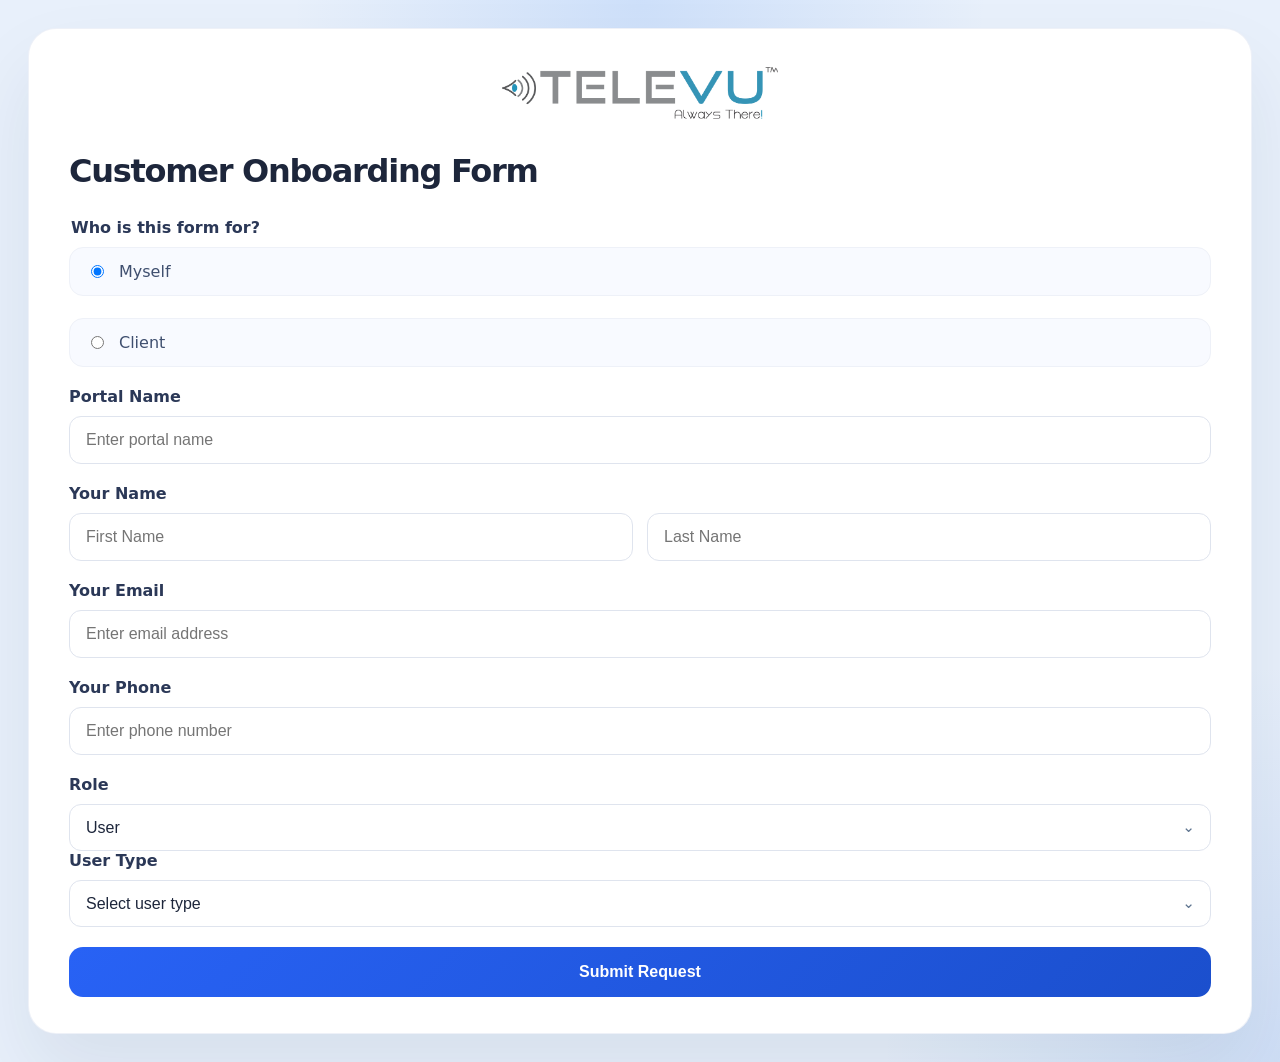
<file: index.html>
<!DOCTYPE html>
<html lang="en">
<head>
  <meta charset="UTF-8" />
  <meta name="viewport" content="width=device-width, initial-scale=1.0" />
  <title>Customer Onboarding Form</title>
  <link rel="stylesheet" href="styles.css" />
  <script src="config.js"></script>
  <script src="submit.js"></script>
</head>
<body>
  <div class="page-shell">
    <div class="form-card">
      <div class="brand">
        <img class="brand-logo" src="assets/logo.png" alt="TeleVU logo" />
      </div>
      <h1>Customer Onboarding Form</h1>
      <form id="main-onboarding-form" class="onboarding-form">
        <fieldset class="field-group radio-group">
          <legend class="field-label">Who is this form for?</legend>
          <label class="radio-item">
            <input type="radio" name="formFor" value="Myself" checked />
            <span>Myself</span>
          </label>
          <label class="radio-item">
            <input type="radio" name="formFor" value="Client" />
            <span>Client</span>
          </label>
        </fieldset>
        <label class="field-group">
          <span class="field-label">Portal Name</span>
          <input type="text" placeholder="Enter portal name" required />
        </label>
        <div class="two-column-row">
          <label class="field-group half">
            <span class="field-label">Your Name</span>
            <div class="name-row">
              <input type="text" placeholder="First Name" required />
              <input type="text" placeholder="Last Name" />
            </div>
          </label>
        </div>
        <label class="field-group">
          <span class="field-label">Your Email</span>
          <input type="email" placeholder="Enter email address" />
        </label>
        <label class="field-group">
          <span class="field-label">Your Phone</span>
          <input type="tel" placeholder="Enter phone number" required />
        </label>
        <div id="client-continue" class="field-group hidden">
          <p class="info-text">Client selected. Continue to the user details page to add users.</p>
          <a id="continue-to-user-details" class="button primary" href="index2.html">Continue to User details</a>
        </div>
        <div id="below-user-details" class="hidden">
          <label class="field-group">
            <span class="field-label">Role</span>
            <div class="select-shell">
              <select>
                <option>User</option>
                <option>Manager</option>
                <option>Guest</option>
                <option>Education</option>
              </select>
              <span class="select-icon">⌄</span>
            </div>
          </label>
          <label class="field-group">
            <span class="field-label">User Type</span>
            <div class="select-shell">
              <select id="user-type-select">
                <option value="" disabled selected>Select user type</option>
                <option>RemoteVU - Remote Expert</option>
                <option>CareVU - Patient Side</option>
              </select>
              <span class="select-icon">⌄</span>
            </div>
          </label>
          <div id="conditional-fields" class="hidden">
            <fieldset class="field-group checkbox-group">
              <legend class="field-label">
                Devices requested <strong>*</strong>
              </legend>
              <label class="checkbox-item">
                <input type="checkbox" name="devices" value="GlassVU" />
                <span>GlassVU - Smart Glasses for AR collaboration</span>
              </label>
              <label class="checkbox-item">
                <input type="checkbox" name="devices" value="ScreenVU" />
                <span>ScreenVU - Users who need to stream and share real-time video feeds from medical devices "e.g., endoscopes, ultrasounds, or monitors" into the session.</span>
              </label>
              <label class="checkbox-item">
                <input type="checkbox" name="devices" value="CamVU" />
                <span>CamVU - Users who want to use a mobile device as a portable camera source to broadcast from the clinical environment.</span>
              </label>
              <label class="checkbox-item">
                <input type="checkbox" name="devices" value="CamVU PTZ" />
                <span>CamVU PTZ - Dedicated high-definition Pan-Tilt-Zoom camera used for detailed viewing of clinical environments</span>
              </label>
              <label class="checkbox-item">
                <input type="checkbox" name="devices" value="TeleVU Station" />
                <span>TeleVU Station - Telepresence units (Carts or Rovers) designed for all-in-one solutions</span>
              </label>
            </fieldset>
            <label class="field-group">
              <span class="field-label">Where should the equipment be shipped to?</span>
              <textarea rows="4" placeholder="Enter shipping address"></textarea>
            </label>
            <label class="checkbox-toggle">
              <input type="checkbox" id="required-date-toggle" />
              <span>Is there a required date by which equipment must be received?</span>
            </label>
            <div id="delivery-date-group" class="field-group hidden">
              <label>
                <span class="field-label">Enter the required delivery date</span>
                <input type="date" />
                <span class="field-note">MM/dd/yyyy</span>
              </label>
            </div>
          </div>
          <div id="additional-info-group" class="field-group hidden">
            <label>
              <span class="field-label">Please provide any additional information or special instructions for your onboarding</span>
              <textarea rows="5" placeholder="Enter additional information"></textarea>
            </label>
          </div>
        </div>
        <div id="form-status" class="form-status" role="status" aria-live="polite"></div>
        <button id="main-submit" type="submit">Submit Request</button>
      </form>
    </div>
  </div>
  <script>
    const userTypeSelect = document.getElementById('user-type-select');
    const conditionalFields = document.getElementById('conditional-fields');
    const additionalInfoGroup = document.getElementById('additional-info-group');
    const clientContinue = document.getElementById('client-continue');
    const mainSubmit = document.getElementById('main-submit');
    const continueToUserDetails = document.getElementById('continue-to-user-details');
    const requiredDateToggle = document.getElementById('required-date-toggle');
    const deliveryGroup = document.getElementById('delivery-date-group');
    const form = document.getElementById('main-onboarding-form');
    const statusBox = document.getElementById('form-status');
    const MAIN_FORM_DRAFT_KEY = 'onboardingMainFormDraft';

    function persistMainFormDraft() {
      try {
        sessionStorage.setItem(MAIN_FORM_DRAFT_KEY, JSON.stringify(collectMainFormData()));
      } catch (error) {
        // Ignore storage failures and continue navigation/submission.
      }
    }

    function readMainFormDraft() {
      try {
        const raw = sessionStorage.getItem(MAIN_FORM_DRAFT_KEY);
        return raw ? JSON.parse(raw) : null;
      } catch (error) {
        return null;
      }
    }

    function restoreMainFormDraft() {
      const draft = readMainFormDraft();
      if (!draft) {
        return;
      }

      const selectedFor = draft.formFor || 'Myself';
      const selectedForRadio = form.querySelector(`input[name="formFor"][value="${selectedFor}"]`);
      if (selectedForRadio) {
        selectedForRadio.checked = true;
      }

      form.querySelector('input[placeholder="Enter portal name"]').value = draft.portalName || '';
      form.querySelector('.name-row input[placeholder="First Name"]').value = draft.firstName || '';
      form.querySelector('.name-row input[placeholder="Last Name"]').value = draft.lastName || '';
      form.querySelector('input[type="email"]').value = draft.email || '';
      form.querySelector('input[type="tel"]').value = draft.phone || '';
      form.querySelector('select').value = draft.role || 'User';
      userTypeSelect.value = draft.userType || '';

      const devices = Array.isArray(draft.devices) ? draft.devices : [];
      form.querySelectorAll('input[name="devices"]').forEach((checkbox) => {
        checkbox.checked = devices.includes(checkbox.value);
      });

      form.querySelector('textarea[placeholder="Enter shipping address"]').value = draft.shippingAddress || '';
      form.querySelectorAll('textarea')[1].value = draft.additionalInfo || '';
      const dateInput = form.querySelector('input[type="date"]');
      if (dateInput) {
        dateInput.value = draft.requiredDeliveryDate || '';
      }
      requiredDateToggle.checked = Boolean(draft.requiredDeliveryDate);
      updateDeliveryVisibility();
      updateConditionalFields();
    }

    function clearMainFormDraft() {
      sessionStorage.removeItem(MAIN_FORM_DRAFT_KEY);
    }

    function setStatus(message, type = 'info') {
      statusBox.textContent = message;
      statusBox.className = `form-status ${type}`;
    }

    function updateDeliveryVisibility() {
      deliveryGroup.classList.toggle('hidden', !requiredDateToggle.checked);
    }

    function updateConditionalFields() {
      const selected = userTypeSelect.value;
      const isRemoteExpert = selected === 'RemoteVU - Remote Expert';
      const hasSelection = selected !== '';
      const clientSelected = document.querySelector('input[name="formFor"]:checked').value === 'Client';

      if (!hasSelection) {
        conditionalFields.classList.add('hidden');
        additionalInfoGroup.classList.add('hidden');
      } else if (isRemoteExpert) {
        conditionalFields.classList.add('hidden');
        additionalInfoGroup.classList.remove('hidden');
      } else {
        conditionalFields.classList.remove('hidden');
        additionalInfoGroup.classList.remove('hidden');
      }

      clientContinue.classList.toggle('hidden', !clientSelected);
      mainSubmit.classList.toggle('hidden', clientSelected);
      document.getElementById('below-user-details').classList.toggle('hidden', clientSelected);

      if (!hasSelection) {
        requiredDateToggle.checked = false;
        updateDeliveryVisibility();
      }
    }

    function collectMainFormData() {
      return {
        source: 'main-form',
        formFor: document.querySelector('input[name="formFor"]:checked').value,
        portalName: form.querySelector('input[placeholder="Enter portal name"]').value.trim(),
        firstName: form.querySelector('.name-row input[placeholder="First Name"]').value.trim(),
        lastName: form.querySelector('.name-row input[placeholder="Last Name"]').value.trim(),
        email: form.querySelector('input[type="email"]').value.trim(),
        phone: form.querySelector('input[type="tel"]').value.trim(),
        role: form.querySelector('select').value,
        userType: userTypeSelect.value,
        devices: Array.from(form.querySelectorAll('input[name="devices"]:checked')).map((input) => input.value),
        shippingAddress: form.querySelector('textarea[placeholder="Enter shipping address"]').value.trim(),
        additionalInfo: form.querySelectorAll('textarea')[1]?.value.trim() || '',
        requiredDeliveryDate: form.querySelector('input[type="date"]').value,
      };
    }

    function buildMainSubmission(data, submissionId) {
      return {
        subject: `New Onboarding Submission - ${data.portalName || 'Unknown portal'} (${submissionId})`,
        replyto: data.email,
        submission_id: submissionId,
        source: data.source,
        form_for: data.formFor,
        portal_name: data.portalName,
        first_name: data.firstName,
        last_name: data.lastName,
        email: data.email,
        phone: data.phone,
        role: data.role,
        user_type: data.userType,
        devices: OnboardingSubmit.joinList(data.devices),
        shipping_address: data.shippingAddress,
        additional_info: data.additionalInfo,
        required_delivery_date: data.requiredDeliveryDate,
      };
    }

    async function handleMainSubmit(event) {
      event.preventDefault();

      setStatus('Submitting your request...', 'loading');
      mainSubmit.disabled = true;

      try {
        persistMainFormDraft();

        const submissionId = OnboardingSubmit.buildSubmissionId();
        await OnboardingSubmit.send(buildMainSubmission(collectMainFormData(), submissionId));

        setStatus(`Your request was submitted successfully. Reference: ${submissionId}`, 'success');
        form.reset();
        clearMainFormDraft();
        updateConditionalFields();
        setTimeout(() => {
          window.location.href = 'index.html';
        }, 5000);
      } catch (error) {
        // Keep the customer's answers so they can retry without retyping.
        setStatus(error.message || 'Submission failed. Please try again.', 'error');
        mainSubmit.disabled = false;
      }
    }

    function handleContinueToUserDetails(event) {
      event.preventDefault();
      persistMainFormDraft();
      window.location.href = 'index2.html';
    }

    requiredDateToggle.addEventListener('change', updateDeliveryVisibility);
    userTypeSelect.addEventListener('change', updateConditionalFields);
    document.querySelectorAll('input[name="formFor"]').forEach((radio) => {
      radio.addEventListener('change', updateConditionalFields);
    });
    form.addEventListener('input', persistMainFormDraft);
    form.addEventListener('change', persistMainFormDraft);
    continueToUserDetails.addEventListener('click', handleContinueToUserDetails);
    form.addEventListener('submit', handleMainSubmit);
    restoreMainFormDraft();
    updateConditionalFields();
  </script>
</body>
</html>
</file>
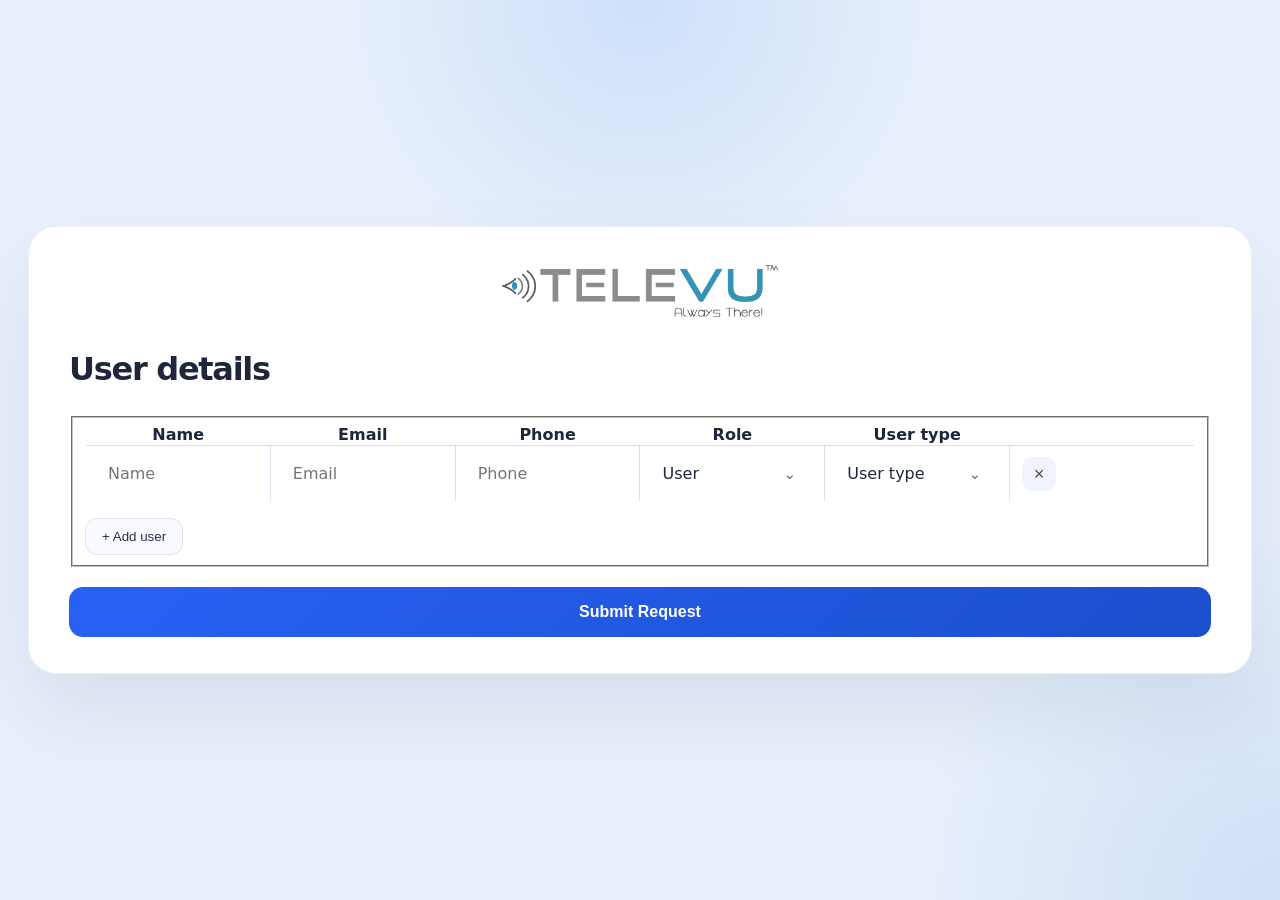
<file: index2.html>
<!DOCTYPE html>
<html lang="en">
<head>
  <meta charset="UTF-8" />
  <meta name="viewport" content="width=device-width, initial-scale=1.0" />
  <title>User Details</title>
  <link rel="stylesheet" href="styles.css" />
  <script src="config.js"></script>
  <script src="submit.js"></script>
</head>
<body>
  <div class="page-shell">
    <div class="form-card">
      <div class="brand">
        <img class="brand-logo" src="assets/logo.png" alt="TeleVU logo" />
      </div>
      <h1>User details</h1>
      <form id="user-details-form" class="onboarding-form">
        <fieldset class="field-group user-details-table-wrapper">
          <table class="user-details-table">
            <thead>
              <tr>
                <th>Name</th>
                <th>Email</th>
                <th>Phone</th>
                <th>Role</th>
                <th>User type</th>
                <th></th>
              </tr>
            </thead>
            <tbody id="user-rows">
              <tr class="user-row">
                <td><input type="text" placeholder="Name" /></td>
                <td><input type="email" placeholder="Email" /></td>
                <td><input type="tel" placeholder="Phone" /></td>
                <td>
                  <div class="select-shell small">
                    <select>
                      <option>User</option>
                      <option>Manager</option>
                      <option>Guest</option>
                      <option>Education</option>
                    </select>
                    <span class="select-icon">⌄</span>
                  </div>
                </td>
                <td>
                  <div class="select-shell small">
                    <select class="user-type-select">
                      <option value="" disabled selected>User type</option>
                      <option>RemoteVU - Remote Expert</option>
                      <option>CareVU - Patient Side</option>
                    </select>
                    <span class="select-icon">⌄</span>
                  </div>
                </td>
                <td><button type="button" class="row-action remove-row" aria-label="Remove user row">×</button></td>
              </tr>
              <tr class="user-details-row hidden">
                <td colspan="6">
                  <div class="details-panel">
                    <div class="details-summary">
                      <span class="details-summary-text">CareVU details available</span>
                      <button type="button" class="details-toggle button small">Edit details</button>
                    </div>
                    <div class="details-body hidden">
                      <fieldset class="field-group checkbox-group">
                        <legend class="field-label">Devices requested</legend>
                        <label class="checkbox-item">
                          <input type="checkbox" name="devices" value="GlassVU" />
                          <span>GlassVU - Smart Glasses for AR collaboration</span>
                        </label>
                        <label class="checkbox-item">
                          <input type="checkbox" name="devices" value="ScreenVU" />
                          <span>ScreenVU - Users who need to stream and share real-time video feeds from medical devices.</span>
                        </label>
                        <label class="checkbox-item">
                          <input type="checkbox" name="devices" value="CamVU" />
                          <span>CamVU - Users who want to use a mobile device as a portable camera source.</span>
                        </label>
                        <label class="checkbox-item">
                          <input type="checkbox" name="devices" value="CamVU PTZ" />
                          <span>CamVU PTZ - High-definition Pan-Tilt-Zoom camera for clinical viewing.</span>
                        </label>
                        <label class="checkbox-item">
                          <input type="checkbox" name="devices" value="TeleVU Station" />
                          <span>TeleVU Station - Telepresence unit for all-in-one solutions.</span>
                        </label>
                      </fieldset>
                      <label class="field-group">
                        <span class="field-label">Where should the equipment be shipped to?</span>
                        <textarea rows="4" placeholder="Enter shipping address"></textarea>
                      </label>
                      <label class="field-group">
                        <span class="field-label">Please provide any additional information or special instructions for your onboarding</span>
                        <textarea rows="5" placeholder="Enter additional information"></textarea>
                      </label>
                    </div>
                  </div>
                </td>
              </tr>
            </tbody>
          </table>
          <button type="button" id="add-user-row" class="secondary">+ Add user</button>
          <p id="user-limit-note" class="field-note hidden" role="status" aria-live="polite"></p>
        </fieldset>
        <div id="form-status" class="form-status" role="status" aria-live="polite"></div>
        <button id="user-submit" type="submit">Submit Request</button>
      </form>
    </div>
  </div>
  <script>
    const addUserRowButton = document.getElementById('add-user-row');
    const userRows = document.getElementById('user-rows');
    const form = document.getElementById('user-details-form');
    const statusBox = document.getElementById('form-status');
    const submitButton = document.getElementById('user-submit');
    const userLimitNote = document.getElementById('user-limit-note');
    const MAIN_FORM_DRAFT_KEY = 'onboardingMainFormDraft';
    const USER_DETAILS_DRAFT_KEY = 'onboardingUserDetailsDraft';

    function readMainFormDraft() {
      try {
        const raw = sessionStorage.getItem(MAIN_FORM_DRAFT_KEY);
        return raw ? JSON.parse(raw) : null;
      } catch (error) {
        return null;
      }
    }

    function readUserDetailsDraft() {
      try {
        const raw = sessionStorage.getItem(USER_DETAILS_DRAFT_KEY);
        return raw ? JSON.parse(raw) : null;
      } catch (error) {
        return null;
      }
    }

    function persistUserDetailsDraft() {
      try {
        sessionStorage.setItem(USER_DETAILS_DRAFT_KEY, JSON.stringify({
          source: 'user-details-form',
          mainForm: readMainFormDraft(),
          users: collectUserRows(),
        }));
      } catch (error) {
        // Ignore storage failures and continue submission.
      }
    }

    function clearMainFormDraft() {
      sessionStorage.removeItem(MAIN_FORM_DRAFT_KEY);
    }

    function clearUserDetailsDraft() {
      sessionStorage.removeItem(USER_DETAILS_DRAFT_KEY);
    }

    function setStatus(message, type = 'info') {
      statusBox.textContent = message;
      statusBox.className = `form-status ${type}`;
    }

    function updateCarevuDetails(row, select) {
      const detailsRow = row.nextElementSibling;
      const showDetails = select.value === 'CareVU - Patient Side';
      detailsRow.classList.toggle('hidden', !showDetails);
      if (showDetails) {
        toggleDetailsBody(detailsRow, false);
      }
    }

    function updateAddUserState() {
      const atLimit = userRows.querySelectorAll('.user-row').length >= OnboardingSubmit.MAX_USERS;
      addUserRowButton.disabled = atLimit;
      userLimitNote.textContent = atLimit
        ? `You've reached the maximum of ${OnboardingSubmit.MAX_USERS} users per request. To add more, submit this request and start a new one.`
        : '';
      userLimitNote.classList.toggle('hidden', !atLimit);
    }

    function bindUserTypeListener(row, select) {
      select.addEventListener('change', () => updateCarevuDetails(row, select));
    }

    function toggleDetailsBody(detailsRow, expanded) {
      const detailsBody = detailsRow.querySelector('.details-body');
      const toggleButton = detailsRow.querySelector('.details-toggle');
      detailsBody.classList.toggle('hidden', !expanded);
      toggleButton.textContent = expanded ? 'Hide details' : 'Edit details';
    }

    function bindDetailsToggle(detailsRow) {
      detailsRow.querySelector('.details-toggle').addEventListener('click', () => {
        const detailsBody = detailsRow.querySelector('.details-body');
        toggleDetailsBody(detailsRow, detailsBody.classList.contains('hidden'));
      });
    }

    function createDetailsRow() {
      const row = document.createElement('tr');
      row.className = 'user-details-row hidden';
      row.innerHTML = `
        <td colspan="6">
          <div class="details-panel">
            <div class="details-summary">
              <span class="details-summary-text">CareVU details available</span>
              <button type="button" class="details-toggle button small">Edit details</button>
            </div>
            <div class="details-body hidden">
              <fieldset class="field-group checkbox-group">
                <legend class="field-label">Devices requested</legend>
                <label class="checkbox-item">
                  <input type="checkbox" name="devices" value="GlassVU" />
                  <span>GlassVU - Smart Glasses for AR collaboration</span>
                </label>
                <label class="checkbox-item">
                  <input type="checkbox" name="devices" value="ScreenVU" />
                  <span>ScreenVU - Users who need to stream and share real-time video feeds from medical devices.</span>
                </label>
                <label class="checkbox-item">
                  <input type="checkbox" name="devices" value="CamVU" />
                  <span>CamVU - Users who want to use a mobile device as a portable camera source.</span>
                </label>
                <label class="checkbox-item">
                  <input type="checkbox" name="devices" value="CamVU PTZ" />
                  <span>CamVU PTZ - High-definition Pan-Tilt-Zoom camera for clinical viewing.</span>
                </label>
                <label class="checkbox-item">
                  <input type="checkbox" name="devices" value="TeleVU Station" />
                  <span>TeleVU Station - Telepresence unit for all-in-one solutions.</span>
                </label>
              </fieldset>
              <label class="field-group">
                <span class="field-label">Where should the equipment be shipped to?</span>
                <textarea rows="4" placeholder="Enter shipping address"></textarea>
              </label>
              <label class="field-group">
                <span class="field-label">Please provide any additional information or special instructions for your onboarding</span>
                <textarea rows="5" placeholder="Enter additional information"></textarea>
              </label>
            </div>
          </div>
        </td>
      `;
      bindDetailsToggle(row);
      return row;
    }

    function createUserRow() {
      const row = document.createElement('tr');
      row.className = 'user-row';
      row.innerHTML = `
        <td><input type="text" placeholder="Name" /></td>
        <td><input type="email" placeholder="Email" /></td>
        <td><input type="tel" placeholder="Phone" /></td>
        <td>
          <div class="select-shell small">
            <select>
              <option>User</option>
              <option>Manager</option>
              <option>Guest</option>
              <option>Education</option>
            </select>
            <span class="select-icon">⌄</span>
          </div>
        </td>
        <td>
          <div class="select-shell small">
            <select class="user-type-select">
              <option value="" disabled selected>User type</option>
              <option>RemoteVU - Remote Expert</option>
              <option>CareVU - Patient Side</option>
            </select>
            <span class="select-icon">⌄</span>
          </div>
        </td>
        <td><button type="button" class="row-action remove-row" aria-label="Remove user row">×</button></td>
      `;

      const detailsRow = createDetailsRow();
      bindUserTypeListener(row, row.querySelector('.user-type-select'));

      row.querySelector('.remove-row').addEventListener('click', () => {
        if (userRows.querySelectorAll('.user-row').length > 1) {
          row.remove();
          detailsRow.remove();
          updateAddUserState();
        }
      });

      return { row, detailsRow };
    }

    function collectUserRows() {
      return Array.from(userRows.querySelectorAll('.user-row')).map((row) => {
        const detailsRow = row.nextElementSibling;
        const detailsBody = detailsRow ? detailsRow.querySelector('.details-body') : null;
        return {
          name: row.querySelector('input[placeholder="Name"]').value.trim(),
          email: row.querySelector('input[placeholder="Email"]').value.trim(),
          phone: row.querySelector('input[placeholder="Phone"]').value.trim(),
          role: row.querySelector('select').value,
          userType: row.querySelector('.user-type-select').value,
          devices: detailsBody ? Array.from(detailsBody.querySelectorAll('input[name="devices"]:checked')).map((input) => input.value) : [],
          shippingAddress: detailsBody ? detailsBody.querySelector('textarea').value.trim() : '',
          additionalInfo: detailsBody ? detailsBody.querySelectorAll('textarea')[1].value.trim() : '',
        };
      });
    }

    function resetUserDetailsForm() {
      form.reset();

      Array.from(userRows.querySelectorAll('.user-row')).forEach((row, index) => {
        if (index > 0) {
          const detailsRow = row.nextElementSibling;
          row.remove();
          if (detailsRow && detailsRow.classList.contains('user-details-row')) {
            detailsRow.remove();
          }
        }
      });

      const firstRow = userRows.querySelector('.user-row');
      const firstDetails = firstRow ? firstRow.nextElementSibling : null;

      if (firstRow) {
        const firstType = firstRow.querySelector('.user-type-select');
        if (firstType) {
          firstType.selectedIndex = 0;
          updateCarevuDetails(firstRow, firstType);
        }
      }

      if (firstDetails) {
        toggleDetailsBody(firstDetails, false);
        firstDetails.classList.add('hidden');
      }
      updateAddUserState();
    }

    function restoreUserDetailsDraft() {
      const draft = readUserDetailsDraft();
      if (!draft || !Array.isArray(draft.users)) {
        return;
      }

      Array.from(userRows.querySelectorAll('.user-row')).forEach((row) => {
        const detailsRow = row.nextElementSibling;
        row.remove();
        if (detailsRow && detailsRow.classList.contains('user-details-row')) {
          detailsRow.remove();
        }
      });

      draft.users.slice(0, OnboardingSubmit.MAX_USERS).forEach((user) => {
        const { row, detailsRow } = createUserRow();
        row.querySelector('input[placeholder="Name"]').value = user.name || '';
        row.querySelector('input[placeholder="Email"]').value = user.email || '';
        row.querySelector('input[placeholder="Phone"]').value = user.phone || '';
        row.querySelector('select').value = user.role || 'User';
        row.querySelector('.user-type-select').value = user.userType || '';

        const detailsBody = detailsRow.querySelector('.details-body');
        if (detailsBody) {
          const devices = Array.isArray(user.devices) ? user.devices : [];
          detailsBody.querySelectorAll('input[name="devices"]').forEach((checkbox) => {
            checkbox.checked = devices.includes(checkbox.value);
          });
          detailsBody.querySelector('textarea').value = user.shippingAddress || '';
          detailsBody.querySelectorAll('textarea')[1].value = user.additionalInfo || '';
        }

        updateCarevuDetails(row, row.querySelector('.user-type-select'));
        userRows.appendChild(row);
        userRows.appendChild(detailsRow);
      });
    }

    // splitforms stores flat fields only, so each user becomes a numbered set of columns.
    function buildUserDetailsSubmission(mainForm, users, submissionId) {
      const fields = {
        subject: `New Onboarding Submission - ${mainForm.portalName || 'Unknown portal'} - ${users.length} user${users.length === 1 ? '' : 's'} (${submissionId})`,
        replyto: mainForm.email || '',
        submission_id: submissionId,
        source: 'user-details-form',
        form_for: mainForm.formFor || '',
        portal_name: mainForm.portalName || '',
        first_name: mainForm.firstName || '',
        last_name: mainForm.lastName || '',
        email: mainForm.email || '',
        phone: mainForm.phone || '',
        user_count: users.length,
      };

      users.forEach((user, index) => {
        const prefix = `user_${index + 1}_`;
        fields[`${prefix}name`] = user.name;
        fields[`${prefix}email`] = user.email;
        fields[`${prefix}phone`] = user.phone;
        fields[`${prefix}role`] = user.role;
        fields[`${prefix}user_type`] = user.userType;
        fields[`${prefix}devices`] = OnboardingSubmit.joinList(user.devices);
        fields[`${prefix}shipping_address`] = user.shippingAddress;
        fields[`${prefix}additional_info`] = user.additionalInfo;
      });

      return fields;
    }

    async function handleUserSubmit(event) {
      event.preventDefault();

      const users = collectUserRows().filter((user) => user.name || user.email || user.phone);
      if (users.length === 0) {
        setStatus('Please add at least one user before submitting.', 'error');
        return;
      }
      if (users.length > OnboardingSubmit.MAX_USERS) {
        setStatus(`Please submit at most ${OnboardingSubmit.MAX_USERS} users at a time.`, 'error');
        return;
      }

      setStatus('Submitting your request...', 'loading');
      submitButton.disabled = true;

      try {
        const mainForm = readMainFormDraft() || {};
        const submissionId = OnboardingSubmit.buildSubmissionId();
        await OnboardingSubmit.send(buildUserDetailsSubmission(mainForm, users, submissionId));

        setStatus(`Your user details were submitted successfully. Reference: ${submissionId}`, 'success');
        resetUserDetailsForm();
        clearMainFormDraft();
        clearUserDetailsDraft();
        setTimeout(() => {
          window.location.href = 'index.html';
        }, 5000);
      } catch (error) {
        // Keep the entered users so they can retry without retyping.
        setStatus(error.message || 'Submission failed. Please try again.', 'error');
        submitButton.disabled = false;
      }
    }

    addUserRowButton.addEventListener('click', () => {
      if (userRows.querySelectorAll('.user-row').length >= OnboardingSubmit.MAX_USERS) {
        return;
      }
      const { row, detailsRow } = createUserRow();
      userRows.appendChild(row);
      userRows.appendChild(detailsRow);
      updateAddUserState();
      persistUserDetailsDraft();
      row.querySelector('input[placeholder="Name"]').focus();
    });

    const initialRow = userRows.querySelector('.user-row');
    const initialDetailsRow = initialRow.nextElementSibling;

    initialRow.querySelector('.remove-row').addEventListener('click', () => {
      if (userRows.querySelectorAll('.user-row').length > 1) {
        initialRow.remove();
        initialDetailsRow.remove();
        updateAddUserState();
      }
    });

    bindUserTypeListener(initialRow, initialRow.querySelector('.user-type-select'));
    bindDetailsToggle(initialDetailsRow);
    form.addEventListener('input', persistUserDetailsDraft);
    form.addEventListener('change', persistUserDetailsDraft);
    form.addEventListener('submit', handleUserSubmit);
    restoreUserDetailsDraft();
    updateAddUserState();
  </script>
</body>
</html>
</file>
<file: styles.css>
:root {
  color-scheme: light;
  font-family: Inter, system-ui, -apple-system, BlinkMacSystemFont, "Segoe UI", sans-serif;
  background: #e8f0fb;
  color: #1d263b;
}
* {
  box-sizing: border-box;
}
body {
  margin: 0;
  min-height: 100vh;
  display: grid;
  place-items: center;
  background: radial-gradient(circle at top, rgba(66, 138, 245, 0.16), transparent 28%),
              radial-gradient(circle at bottom right, rgba(23, 96, 211, 0.12), transparent 24%),
              #e8f0fb;
}
.page-shell {
  width: min(100%, 1280px);
  padding: 28px;
}
.form-card {
  background: white;
  border-radius: 28px;
  box-shadow: 0 40px 80px rgba(15, 35, 70, 0.08);
  padding: 36px 40px;
  border: 1px solid rgba(48, 83, 159, 0.08);
}
.brand {
  display: flex;
  align-items: center;
  justify-content: center;
  gap: 12px;
  margin: 0 auto 28px;
}
.brand-logo {
  width: 280px;
  max-width: 100%;
  height: auto;
  border-radius: 12px;
}
.brand span {
  color: #4d5e7e;
  font-size: 0.95rem;
  letter-spacing: 0.04em;
}
h1 {
  margin: 0 0 28px;
  font-size: clamp(2rem, 2.4vw, 2.75rem);
  letter-spacing: -0.04em;
}
.onboarding-form {
  display: grid;
  gap: 20px;
}
.field-group {
  display: grid;
  gap: 10px;
}
.field-label {
  display: block;
  font-weight: 600;
  color: #2b3857;
}
.field-label strong {
  color: #d34242;
}
input[type="text"],
input[type="email"],
input[type="tel"],
input[type="date"],
select,
textarea {
  width: 100%;
  padding: 14px 16px;
  border: 1.8px solid #dfe4ee;
  border-radius: 12px;
  background: #fff;
  color: #1d263b;
  font-size: 1rem;
  transition: border-color 0.2s ease, box-shadow 0.2s ease;
}
textarea {
  resize: vertical;
  min-height: 120px;
}
select {
  appearance: none;
  -webkit-appearance: none;
  -moz-appearance: none;
  background-image: none;
}
input:focus,
select:focus,
textarea:focus {
  outline: none;
  border-color: #5e8cff;
  box-shadow: 0 0 0 4px rgba(94, 140, 255, 0.12);
}
.field-note {
  color: #5e748f;
  font-size: 0.88rem;
}
.checkbox-toggle {
  display: flex;
  gap: 14px;
  align-items: center;
  padding: 14px 16px;
  border: 1px solid #eef1f8;
  border-radius: 14px;
  background: #f8faff;
  cursor: pointer;
  color: #233050;
}
.checkbox-toggle input {
  width: auto;
  margin-top: 0;
}
.checkbox-toggle span {
  line-height: 1.4;
}
.user-details-table-wrapper {
  display: grid;
  gap: 16px;
}
.user-details-table {
  width: 100%;
  border-collapse: collapse;
  background: #ffffff;
  border: 1px solid #c8d1e5;
  border-radius: 16px;
  overflow: hidden;
  table-layout: fixed;
}
.user-details-table td {
  padding: 10px 12px;
  border: 1px solid #d8e1ee;
}
.user-details-table tbody tr:nth-child(even) {
  background: #f8fbff;
}
.user-details-table tbody tr:hover {
  background: #eef4ff;
}
.user-details-table input,
.user-details-table select {
  width: 100%;
  padding: 8px 10px;
  border: none;
  background: transparent;
  color: #1d263b;
  font: inherit;
}
.user-details-table input:focus,
.user-details-table select:focus {
  outline: 1px solid rgba(94, 140, 255, 0.6);
  outline-offset: -1px;
}
.user-details-table .select-shell {
  width: 100%;
}
.user-details-table .select-shell.small select {
  padding: 8px 10px;
}
.user-details-table .row-action {
  border: none;
  background: #f1f4ff;
  color: #3f4f6f;
  width: 34px;
  height: 34px;
  border-radius: 10px;
  font-size: 1.15rem;
  cursor: pointer;
}
.details-panel {
  display: grid;
  gap: 12px;
  padding: 12px 14px;
  border-radius: 18px;
  background: #f8faff;
  border: 1px solid #dce7ff;
}
.details-summary {
  display: flex;
  justify-content: space-between;
  align-items: center;
  gap: 12px;
}
.details-summary-text {
  color: #2b3857;
  font-size: 0.95rem;
  font-weight: 600;
}
.details-toggle {
  border: none;
  background: transparent;
  color: #1f3c73;
  font-weight: 700;
  cursor: pointer;
  padding: 8px 10px;
  border-radius: 10px;
}
.details-toggle:hover {
  background: rgba(41, 112, 255, 0.08);
}
.details-body {
  display: grid;
  gap: 14px;
  padding-top: 10px;
  border-top: 1px solid #dce7ff;
}
.details-body.hidden {
  display: none;
}
.secondary {
  width: fit-content;
  padding: 10px 16px;
  border: 1px solid #dfe4ee;
  background: #f8faff;
  color: #233050;
  border-radius: 12px;
  cursor: pointer;
}
.secondary:disabled {
  opacity: 0.55;
  cursor: not-allowed;
}
.button {
  display: inline-flex;
  align-items: center;
  justify-content: center;
  text-decoration: none;
  border-radius: 14px;
  padding: 12px 20px;
  font-weight: 700;
}
.button.primary {
  background: linear-gradient(135deg, #2862f5 0%, #1b4fcd 100%);
  color: white;
}
.info-text {
  margin: 0 0 10px;
  color: #4a5970;
}
.form-status {
  display: none;
  margin-bottom: 12px;
  padding: 12px 14px;
  border-radius: 12px;
  font-weight: 600;
  border: 1px solid transparent;
}
.form-status.loading {
  display: block;
  background: #eef4ff;
  color: #2b3857;
  border-color: #dce7ff;
}
.form-status.success {
  display: block;
  background: #eaf9f0;
  color: #206b41;
  border-color: #c8ebd5;
}
.form-status.error {
  display: block;
  background: #fdeaea;
  color: #b12f2f;
  border-color: #f6c9c9;
}
.hidden {
  display: none;
}
.radio-group {
  border: none;
  padding: 0;
  margin: 0;
}
.hidden {
  display: none;
}
.radio-group legend {
  margin-bottom: 10px;
  font-weight: 600;
  color: #2b3857;
}
.radio-item {
  display: flex;
  gap: 12px;
  align-items: center;
  padding: 14px 16px;
  border: 1px solid #eef1f8;
  border-radius: 14px;
  background: #f8faff;
  color: #3f4f6f;
  cursor: pointer;
}
.radio-item + .radio-item {
  margin-top: 12px;
}
.radio-item input {
  width: auto;
  margin-top: 0;
}
.checkbox-item {
  display: flex;
  gap: 12px;
  align-items: flex-start;
  padding: 14px 16px;
  border: 1px solid #eef1f8;
  border-radius: 14px;
  background: #f8faff;
  color: #3f4f6f;
  cursor: pointer;
}
.checkbox-item + .checkbox-item {
  margin-top: 12px;
}
.checkbox-item input {
  margin-top: 4px;
  width: auto;
  height: auto;
}
.checkbox-item span {
  line-height: 1.5;
}
.select-shell {
  position: relative;
}
.select-shell select {
  padding-right: 48px;
}
.select-icon {
  position: absolute;
  top: 50%;
  right: 16px;
  transform: translateY(-50%);
  color: #5e748f;
  pointer-events: none;
  font-size: 0.95rem;
}

.name-row {
  display: grid;
  grid-template-columns: 1fr 1fr;
  gap: 14px;
}
button[type="submit"] {
  padding: 16px 22px;
  border: none;
  border-radius: 14px;
  background: linear-gradient(135deg, #2862f5 0%, #1b4fcd 100%);
  color: white;
  font-size: 1rem;
  font-weight: 700;
  cursor: pointer;
  transition: transform 0.2s ease, box-shadow 0.2s ease;
}
button[type="submit"]:hover {
  transform: translateY(-1px);
  box-shadow: 0 18px 30px rgba(36, 87, 255, 0.18);
}
@media (max-width: 640px) {
  .form-card {
    padding: 28px 24px;
  }
  .name-row {
    grid-template-columns: 1fr;
  }
}
</file>
